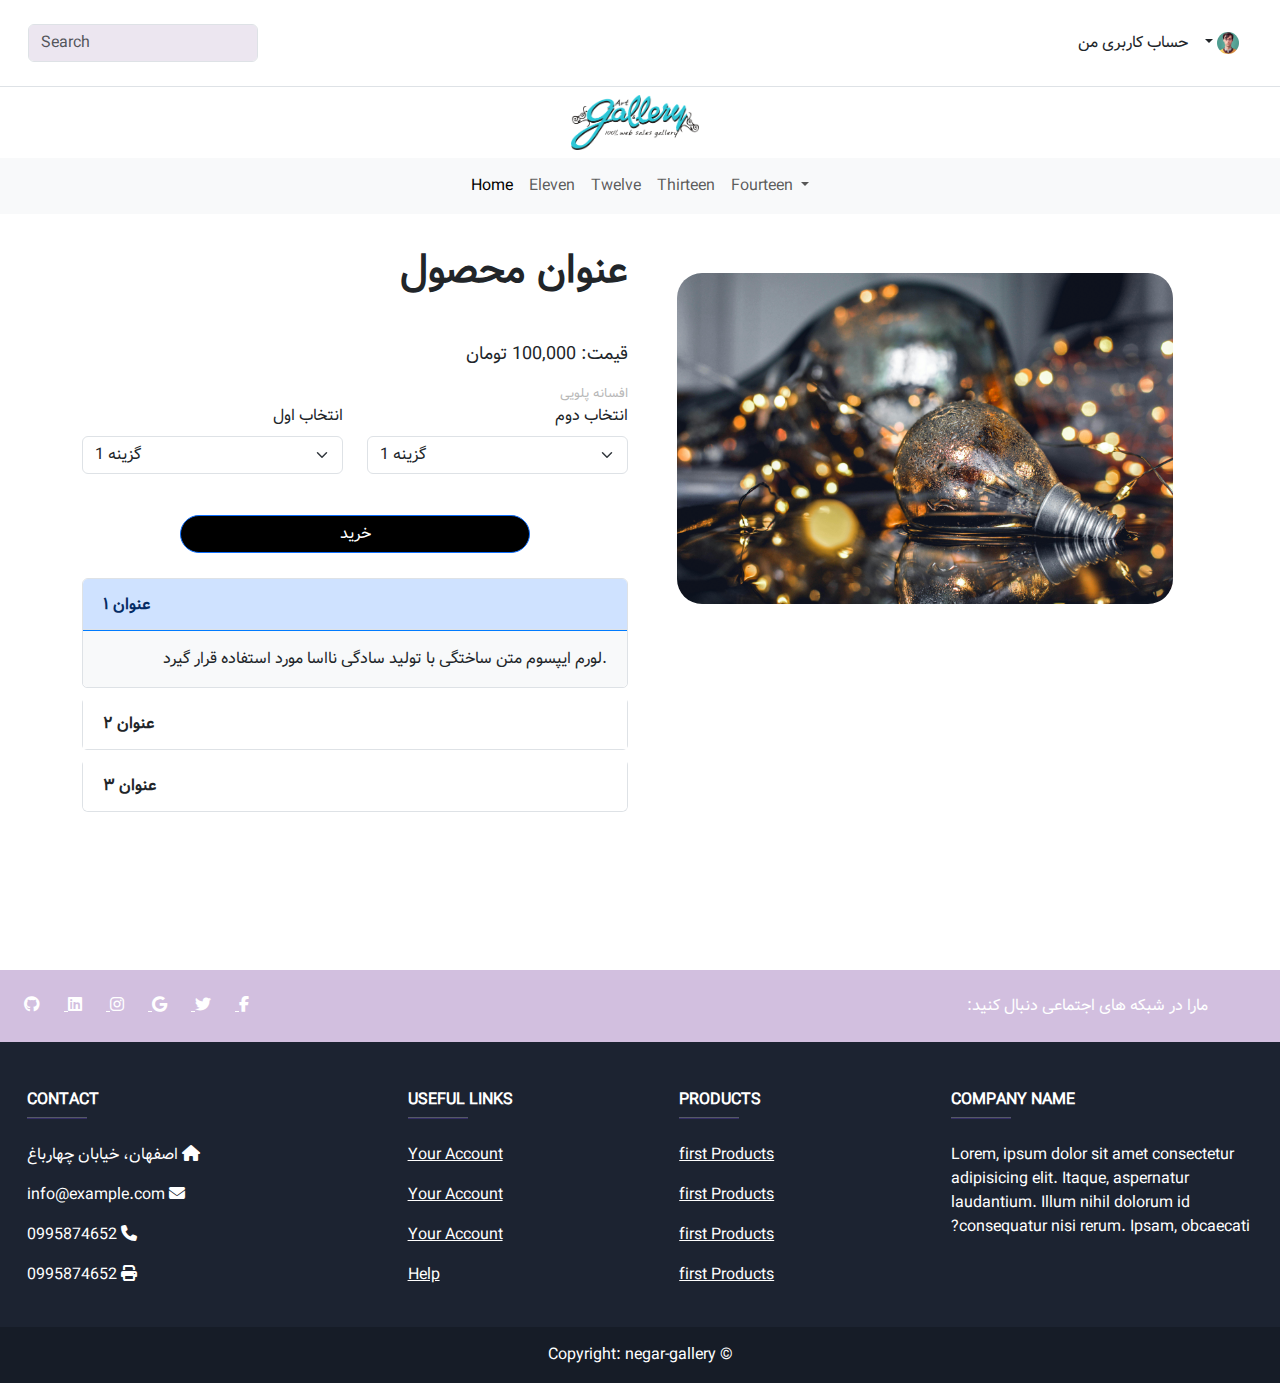
<file: product.html>
<html lang="en">
  <head>
    <meta charset="UTF-8" />
    <meta name="viewport" content="width=device-width, initial-scale=1.0" />
    <title>negar - product</title>
    <link rel="stylesheet" href="assets/css/style.css" />
    <link rel="stylesheet" href="assets/css/bootstrap.min.css" />
    <link rel="stylesheet" href="https://cdnjs.cloudflare.com/ajax/libs/font-awesome/6.6.0/css/all.min.css">
    
    
  </head>
  <body>
   <!--Main Navigation-->
   <header class="mb-4">

    <div class="p-3 text-center bg-white border-bottom">
      <nav class="navbar navbar-expand-lg custom-navbar" dir="rtl">
        <div class="container-fluid">
          <div class="dropdown">
            <a
              class="btn dropdown-toggle"
              href="#"
              role="button"
              id="dropdownMenuLink"
              data-bs-toggle="dropdown"
              aria-expanded="false"
            >
              <img
                src="assets/pics/profile pic.jpg"
                class="rounded-circle"
                height="22"
                alt=""
                loading="lazy"
              />
            </a>
            <ul
              class="dropdown-menu dropdown-menu-end"
              aria-labelledby="navbarDropdownMenuLink"
            >
              <li><a class="dropdown-item" href="#">My profile</a></li>
              <li><a class="dropdown-item" href="#">Settings</a></li>
              <li><a class="dropdown-item" href="#">Logout</a></li>
            </ul>
          </div>
          <span class="d-none d-lg-inline-block">حساب کاربری من</span>
          <button
            class="navbar-toggler border-0"
            type="button"
            data-bs-toggle="collapse"
            data-bs-target="#navbarSupportedContent"
            aria-controls="navbarSupportedContent"
            aria-expanded="false"
            aria-label="Toggle navigation"
          >
            <span class="navbar-toggler-icon"></span>
          </button>
          <div class="collapse navbar-collapse" id="navbarSupportedContent">
            <ul class="navbar-nav me-auto mb-2 mb-lg-0"></ul>
            <form
              class="d-flex input-group w-auto my-auto mb-3 mb-md-0"
              dir="ltr"
            >
              <input
                autocomplete="off"
                type="search"
                id="nav-search-box"
                class="form-control rounded serach-box"
                placeholder="Search"
              />
            </form>
          </div>
        </div>
      </nav>
    </div>
    <!-- Navbar2 -->
    <nav class="navbar navbar-expand-lg navbar-light bg-white d-lg-block">
      <div class="col-md-2 d-lg-block navbar-2">
        <a href="#!" class="ms-md-2">
          <img src="assets/pics/logo.png" class="logo" height="55" />
        </a>
      </div>
    </nav>

    <!-- Navbar3 -->

    <nav class="navbar navbar-expand-lg bg-body-tertiary">
      <div class="container-fluid">
        <div class="collapse navbar-collapse" id="navbarSupportedContent">
          <ul class="navbar-nav me-auto mb-2 mb-lg-0">
            <li class="nav-item">
              <a class="nav-link active" aria-current="page" href="#">Home</a>
            </li>
            <li class="nav-item">
              <a class="nav-link" href="#">Eleven</a>
            </li>
            <li class="nav-item">
              <a class="nav-link" href="#">Twelve</a>
            </li>
            <li class="nav-item">
              <a class="nav-link" href="#">Thirteen</a>
            </li>
            <li class="nav-item dropdown">
              <a
                class="nav-link dropdown-toggle"
                href="#"
                role="button"
                data-bs-toggle="dropdown"
                aria-expanded="false"
              >
                Fourteen
              </a>
              <ul class="dropdown-menu">
                <li><a class="dropdown-item" href="#">Action</a></li>
                <li><a class="dropdown-item" href="#">Another action</a></li>
                <li><hr class="dropdown-divider" /></li>
                <li>
                  <a class="dropdown-item" href="#">Something else here</a>
                </li>
              </ul>
            </li>
          </ul>
        </div>
      </div>
    </nav>
  </header>

</main>
 
<div class="container product-container">
    <div class="row">
      <div id="carouselExample" class="carousel slide col-md-6 order-md-2" data-bs-ride="carousel">
        <div class="carousel-inner">
          <div class="carousel-item active">
            <img src="./assets/pics/4.jpg" alt="محصول 1" class="img-fluid">
          </div>
          <div class="carousel-item">
            <img src="./assets/pics/2.jpg" alt="محصول 2" class="img-fluid">
          </div>
          <div class="carousel-item">
            <img src="./assets/pics/3.jpg" alt="محصول 3" class="img-fluid">
          </div>
        </div>
        <button class="carousel-control-prev" type="button" data-bs-target="#carouselExample" data-bs-slide="prev">
          <!-- <span class="carousel-control-prev-icon" aria-hidden="true"></span> -->
          <span class="visually-hidden">Previous</span>
        </button>
        <button class="carousel-control-next" type="button" data-bs-target="#carouselExample" data-bs-slide="next">
          <!-- <span class="carousel-control-next-icon" aria-hidden="true"></span> -->
          <span class="visually-hidden">Next</span>
        </button>
      </div>
      
        <div class="col-md-6 order-md-1">
            <h1 class="titleProduct">عنوان محصول</h1>
            <p class="priceText">قیمت: 100,000 تومان</p>
            <span class="titleProduct2">افسانه پلویی</span>
            <div class="row">
                <div class="col-md-6 mb-3">
                    <label for="selector1" class="form-label">انتخاب اول</label>
                    <select class="form-select" id="selector1">
                        <option selected>گزینه 1</option>
                        <option value="1">گزینه 2</option>
                        <option value="2">گزینه 3</option>
                    </select>
                </div>
                <div class="col-md-6 mb-3">
                    <label for="selector2" class="form-label">انتخاب دوم</label>
                    <select class="form-select" id="selector2">
                        <option selected>گزینه 1</option>
                        <option value="1">گزینه 2</option>
                        <option value="2">گزینه 3</option>
                    </select>
                </div>
            </div>
            <button type="button" class="btn btn-primary  rounded-pill shopBtn">خرید</button>
          
            <div class="accordion" id="accordionExample">
                <div class="accordion-item" >
                    <h2 class="accordion-header" id="headingOne">
                        <button class="accordion-button" type="button" data-bs-toggle="collapse" data-bs-target="#collapseOne" aria-expanded="true" aria-controls="collapseOne">
                            عنوان ۱
                        </button>
                    </h2>
                    <div id="collapseOne" class="accordion-collapse collapse show" aria-labelledby="headingOne" data-bs-parent="#accordionExample">
                        <div class="accordion-body">
                            لورم ایپسوم متن ساختگی با تولید سادگی نااسا مورد استفاده قرار گیرد.
                        </div>
                        
                    </div>
                </div>
                <div class="accordion-item">
                    <h2 class="accordion-header" id="headingTwo">
                        <button class="accordion-button collapsed" type="button" data-bs-toggle="collapse" data-bs-target="#collapseTwo" aria-expanded="false" aria-controls="collapseTwo">
                            عنوان ۲
                        </button>
                    </h2>
                    <div id="collapseTwo" class="accordion-collapse collapse" aria-labelledby="headingTwo" data-bs-parent="#accordionExample">
                        <div class="accordion-body">
                            لورم ایپسوم متن ساختگی با تولید سادگی نااسا مورد استفاده قرار گیرد.
                        </div>
                    </div>
                </div>
                <div class="accordion-item">
                    <h2 class="accordion-header" id="headingThree">
                        <button class="accordion-button collapsed" type="button" data-bs-toggle="collapse" data-bs-target="#collapseThree" aria-expanded="false" aria-controls="collapseThree">
                            عنوان ۳
                        </button>
                    </h2>
                    <div id="collapseThree" class="accordion-collapse collapse" aria-labelledby="headingThree" data-bs-parent="#accordionExample">
                        <div class="accordion-body">
                            لورم ایپسوم متن ساختگی با تولید سادگی نااسا مورد استفاده قرار گیرد.
                        </div>
                    </div>
                </div>
            </div>
        </div>
    </div>
</div>

<!-- <div class="review-section">
  <div class="review-box">
      <div class="stars">
          <i class="fa-solid fa-star"></i>
          <i class="fa-solid fa-star"></i>
          <i class="fa-solid fa-star"></i>
          <i class="fa-solid fa-star"></i>
          <i class="fa-regular fa-star"></i>
      </div>
      <div class="review-title">زیباست</div>
      <div class="user-info">
          <img src="./assets/pics/profile pic.jpg" alt="User 1">
          <div class="username">صبا حسنی</div>
      </div>
  </div>

  <div class="review-box">
      <div class="stars">
          <i class="fa-solid fa-star"></i>
          <i class="fa-solid fa-star"></i>
          <i class="fa-solid fa-star"></i>
          <i class="fa-regular fa-star"></i>
          <i class="fa-regular fa-star"></i>
      </div>
      <div class="review-title">بد نبود</div>
      <div class="user-info">
          <img src="./assets/pics/profile pic.jpg" alt="User 2">
          <div class="username">حسین خالو</div>
      </div>
  </div>

  <div class="review-box">
      <div class="stars">
          <i class="fa-solid fa-star"></i>
          <i class="fa-solid fa-star"></i>
          <i class="fa-solid fa-star"></i>
          <i class="fa-solid fa-star"></i>
          <i class="fa-solid fa-star"></i>
      </div>
      <div class="review-title">خیلی عالی بود</div>
      <div class="user-info">
          <img src="./assets/pics/profile pic.jpg" alt="User 3">
          <div class="username">محمد علی شبکده</div>
      </div>
  </div>
</div> -->


<br>
<br>



  <!-- Footer -->
  <footer
          class="text-center text-lg-start text-white"
          style="background-color: #1c2331"
           dir="rtl">

    <section
             class="d-flex justify-content-between p-4"
             style="background-color: #d2bfdf"
             >
    
      <div class="me-5">
        <span>مارا در شبکه های اجتماعی دنبال کنید:</span>
      </div>
   

  
      <div>
        <a href="" class="text-white me-4">
          <i class="fab fa-facebook-f"></i>
        </a>
        <a href="" class="text-white me-4">
          <i class="fab fa-twitter"></i>
        </a>
        <a href="" class="text-white me-4">
          <i class="fab fa-google"></i>
        </a>
        <a href="" class="text-white me-4">
          <i class="fab fa-instagram"></i>
        </a>
        <a href="" class="text-white me-4">
          <i class="fab fa-linkedin"></i>
        </a>
        <a href="" class="text-white me-4">
          <i class="fab fa-github"></i>
        </a>
      </div>
     
    </section>
   

  
    <section class="">
      <div class=" text-center text-md-start mt-5">
     
        <div class="row mt-3">
        
          <div class="col-md-3 col-lg-4 col-xl-3 mx-auto mb-4">
           
            <h6 class="text-uppercase fw-bold">Company name</h6>
            <hr
                class="mb-4 mt-0 d-inline-block mx-auto"
                style="width: 60px; background-color: #7c4dff; height: 2px"
                />
            <p>
             Lorem, ipsum dolor sit amet consectetur adipisicing elit. Itaque, aspernatur laudantium. Illum nihil dolorum id consequatur nisi rerum. Ipsam, obcaecati?
            </p>
          </div>
       

      
          <div class="col-md-2 col-lg-2 col-xl-2 mx-auto mb-4">
         
            <h6 class="text-uppercase fw-bold">Products</h6>
            <hr
                class="mb-4 mt-0 d-inline-block mx-auto"
                style="width: 60px; background-color: #7c4dff; height: 2px"
                />
            <p>
              <a href="#!" class="text-white">first Products</a>
            </p>
            <p>
              <a href="#!" class="text-white">first Products</a>
            </p>
            <p>
              <a href="#!" class="text-white">first Products</a>
            </p>
            <p>
              <a href="#!" class="text-white">first Products</a>
            </p>
          </div>
         
          <div class="col-md-3 col-lg-2 col-xl-2 mx-auto mb-4">
           
            <h6 class="text-uppercase fw-bold">Useful links</h6>
            <hr
                class="mb-4 mt-0 d-inline-block mx-auto"
                style="width: 60px; background-color: #7c4dff; height: 2px"
                />
            <p>
              <a href="#!" class="text-white">Your Account</a>
            </p>
            <p>
              <a href="#!" class="text-white">Your Account</a>
            </p>
            <p>
              <a href="#!" class="text-white">Your Account</a>
            </p>
            <p>
              <a href="#!" class="text-white">Help</a>
            </p>
          </div>
         
          <div class="col-md-4 col-lg-3 col-xl-3 mx-auto mb-md-0 mb-4">
          
            <h6 class="text-uppercase fw-bold">Contact</h6>
            <hr
                class="mb-4 mt-0 d-inline-block mx-auto"
                style="width: 60px; background-color: #7c4dff; height: 2px"
                />
            <p><i class="fas fa-home mr-3"></i> اصفهان، خیابان چهارباغ</p>
            <p><i class="fas fa-envelope mr-3"></i> info@example.com</p>
            <p><i class="fas fa-phone mr-3"></i> 0995874652</p>
            <p><i class="fas fa-print mr-3"></i> 0995874652</p>
          </div>
       
        </div>
     
      </div>
    </section>
   

    <!-- Copyright -->
    <div
         class="text-center p-3"
         style="background-color: rgba(0, 0, 0, 0.2)"
         >
      ©  Copyright: negar-gallery
    
    </div>
    <!-- Copyright -->
  </footer>
  





    <script src="assets/js/bootstrap.js"></script>
    <script src="assets/js/js.js"></script>
 
  </body>
</html>
</file>
<file: assets/css/style.css>
@font-face {
  font-family: vazir;
  src: url("../fonts/Vazir.woff2") format("woff2");
}
@font-face {
  font-family: vazir;
  src: url("../fonts/Vazir.woff") format("wff");
}
@font-face {
  font-family: vazir;
  src: url("../fonts/Vazir.ttf") format("ttf");
}

body {
  font-family: "vazir" !important;
  overflow-x: hidden;
}

/* nav 1  */
.navbar-dark .nav-item .nav-link {
  color: #fff;
}

.navbar-dark .nav-item .nav-link:hover {
  background-color: rgba(255, 255, 255, 0.1);
  transition: all 0.3s ease;
  border-radius: 0.25rem;
  color: #fff;
}

.fa-li {
  position: relative;
  left: 0;
}
.text-reset {
  margin-left: -50px;
}
.custom-navbar {
  background-color: hsl(0, 0%, 100%);
}
#nav-search-box {
  background-color: #ece6f0;
}

/* nav 2  */
.navbar-2 {
  margin: auto;
  display: block;
}
.logo {
  margin-left: 30px;
}
.navbar-toggler {
  border: none;
}
.navbar-nav {
  margin: auto;
}
.navbar-collapse {
  text-align: center;
}
.mb-4 {
  /* height: 133px; */
}

/*back ground */

.bg-image {
  background-image: url("../pics/backg.jpg");
  height: 90vh;
  background-position: center;
  background-repeat: no-repeat;
  background-size: cover;
  display: flex;
  flex-direction: column;
  justify-content: center;
  align-items: center;
  text-align: center;
}
.text-background {
  text-align: center;
  color: #fff;
  font-size: 25px;
}

/* Category */
.category-img {
  /* width: 100%; */
  /* height: auto; */
  width: 199px;
  height: 199px;
  border-radius: 50px;
  transition: transform 0.2s ease-in-out;
}

.category-img:hover {
  transform: scale(1.05);
}

.category-container {
  display: flex;
  justify-content: center;
}
@media (max-width: 768px) {
  .category-img {
    width: 100%;
    height: auto;
  }
}
/* product */
.product-row {
  padding: 18px;
}
.product-card {
  border: 1px solid #e0e0e0;
  border-radius: 8px;
  padding: 16px;
  text-align: center;
  transition: box-shadow 0.3s ease;
}

.product-card:hover {
  box-shadow: 0 4px 8px rgba(0, 0, 0, 0.1);
}

.product-image {
  width: 100%;
  height: auto;
  border-radius: 8px;
  margin-bottom: 15px;
}

.product-title {
  font-size: 18px;
  font-weight: 600;
  margin-bottom: 10px;
}

.product-price {
  font-size: 16px;
  color: #28a745;
}
.heading1 {
  margin-top: 190px;
  text-align: right;
}
.heading2 {
  text-align: right;
  font-size: 21px;
  color: #7a7a7a87;
}

/* cart  */

.container1 {
  display: flex;
  align-items: center;
  background-color: #fff;
  border-radius: 8px;
  box-shadow: 0 4px 8px rgba(0, 0, 0, 0.1);
  width: 90%;
  height: 300px;
  margin: 20px auto;
  overflow: hidden;
}

.container1 img {
  width: 40%;
  height: 100%;
  object-fit: cover;
  border-radius: 0 8px 8px 0;
}

.texts {
  width: 60%;
  padding: 20px;
  display: flex;
  flex-direction: column;
  justify-content: center;
}

.texts h1 {
  margin: 0;
  font-size: 32px;
}

.texts h2 {
  margin: 10px 0;
  font-size: 24px;
  color: #555;
}

.texts button {
  padding: 12px 24px;
  font-size: 18px;
  color: #fff;
  background-color: #007bff;
  border: none;
  border-radius: 4px;
  cursor: pointer;
  align-self: flex-start;
}

.texts button:hover {
  background-color: #0056b3;
}

/* product 2  */

/* comments */
.carouselHeding1 {
  text-align: right;
  margin-top: 190px;
}
.carouselHeding2 {
  text-align: right;
}
.commentsCarousel {
  font-family: Arial, sans-serif;
  background-color: #cfcfcf1d;
  margin: 0;
  padding: 0;
  display: flex;
  justify-content: center;
  align-items: center;
  height: 50vh;
}
.carousel-container {
  width: 80%;
  max-width: 800px;
  overflow: hidden;
  position: relative;
}

.carousel {
  display: flex;
  transition: transform 0.5s ease-in-out;
}

.card {
  background-color: #fff;
  border-radius: 8px;
  box-shadow: 0 4px 8px rgba(0, 0, 0, 0.1);
  width: 100%;
  padding: 20px;
  box-sizing: border-box;
  display: flex;
  flex-direction: column;
  align-items: center;
  text-align: center;
  flex-shrink: 0;
}

.card img {
  width: 80px;
  height: 80px;
  border-radius: 50%;
  margin-bottom: 15px;
}

.card h3 {
  margin: 10px 0;
  font-size: 22px;
}

.card p {
  font-size: 16px;
  color: #555;
}

.carousel-controls {
  position: absolute;
  top: 50%;
  width: 100%;
  display: flex;
  justify-content: space-between;
  transform: translateY(-50%);
}

.carousel-controls button {
  background-color: rgba(0, 0, 0, 0.5);
  border: none;
  color: white;
  font-size: 18px;
  padding: 5px;
  cursor: pointer;
  border-radius: 50px;
  transition: background-color 0.3s;
}

.carousel-controls button:hover {
  background-color: rgba(0, 0, 0, 0.8);
}

/* home page  */
/* slider */
.slider {
  padding: 0 0 35px 0;
}
.sliderpic {
  width: 80%;
  /* height: 80%; */
  margin: auto;
  display: block;
  border-radius: 25px;
  margin-top: 50px;
  box-shadow: rgba(0, 0, 0, 0.35) 0px 5px 15px;
}

/* product page  */
.product-container {
  /* direction: rtl; */
  text-align: right;
  /* margin-top: 50px; */

  /* background-color: #e3e3e34a; */
  /* border-radius: 25px; */
  padding: 10px 10px 100px 10px;
}
.img-fluid {
  padding: 25px;
  border-radius: 50px !important;
}
.shopBtn {
  margin: auto !important;
  display: block !important;
  width: 350px;
  background-color: #000 !important;
  margin-top: 25px !important;
}
.titleProduct {
  font-weight: bold;
}
.priceText {
  font-size: 18px;
  margin-top: 45px;
  /* margin-right: 15px; */
}
.titleProduct2 {
  font-size: small;
  color: #b7b7b7;
}
.accordion {
  margin-top: 25px;
}
.accordion-button {
  background-color: #007bff;
  color: white;
  font-weight: bold;
}

.accordion-button:not(.collapsed) {
  color: white;
  background-color: #0056b3;
}

.accordion-item {
  border: none;
  border-radius: 5px;
  margin-bottom: 10px;
}

.accordion-body {
  background-color: #f8f9fa;
  border-top: 1px solid #007bff;
  border-radius: 0 0 5px 5px;
}

/* review  */
/* .review-section {
  display: flex;
  gap: 15px;
  justify-content: center;
}

.review-box {
  background: white;
  border-radius: 8px;
  box-shadow: 0 4px 6px rgba(0, 0, 0, 0.1);
  padding: 10px;
  width: 20%;
  text-align: center;
}
@media (max-width: 768px) {
  .review-box {
    width: 30%;
  }
}
.stars {
  font-size: 20px;
  color: gold;
  margin: 5px 0;
}

.review-title {
  font-weight: bold;
  margin: 5px 0;
  font-size: 14px;
}

.user-info {
  display: flex;
  align-items: center;
  justify-content: center;
  margin-top: 10px;
}

.user-info img {
  border-radius: 50%;
  width: 30px;
  height: 30px;
  margin-right: 8px;
}

.user-info .username {
  font-size: 12px;
  font-weight: bold;
} */


/* product list page  */
.accordion-button::after {
  display: none;
}
</file>
